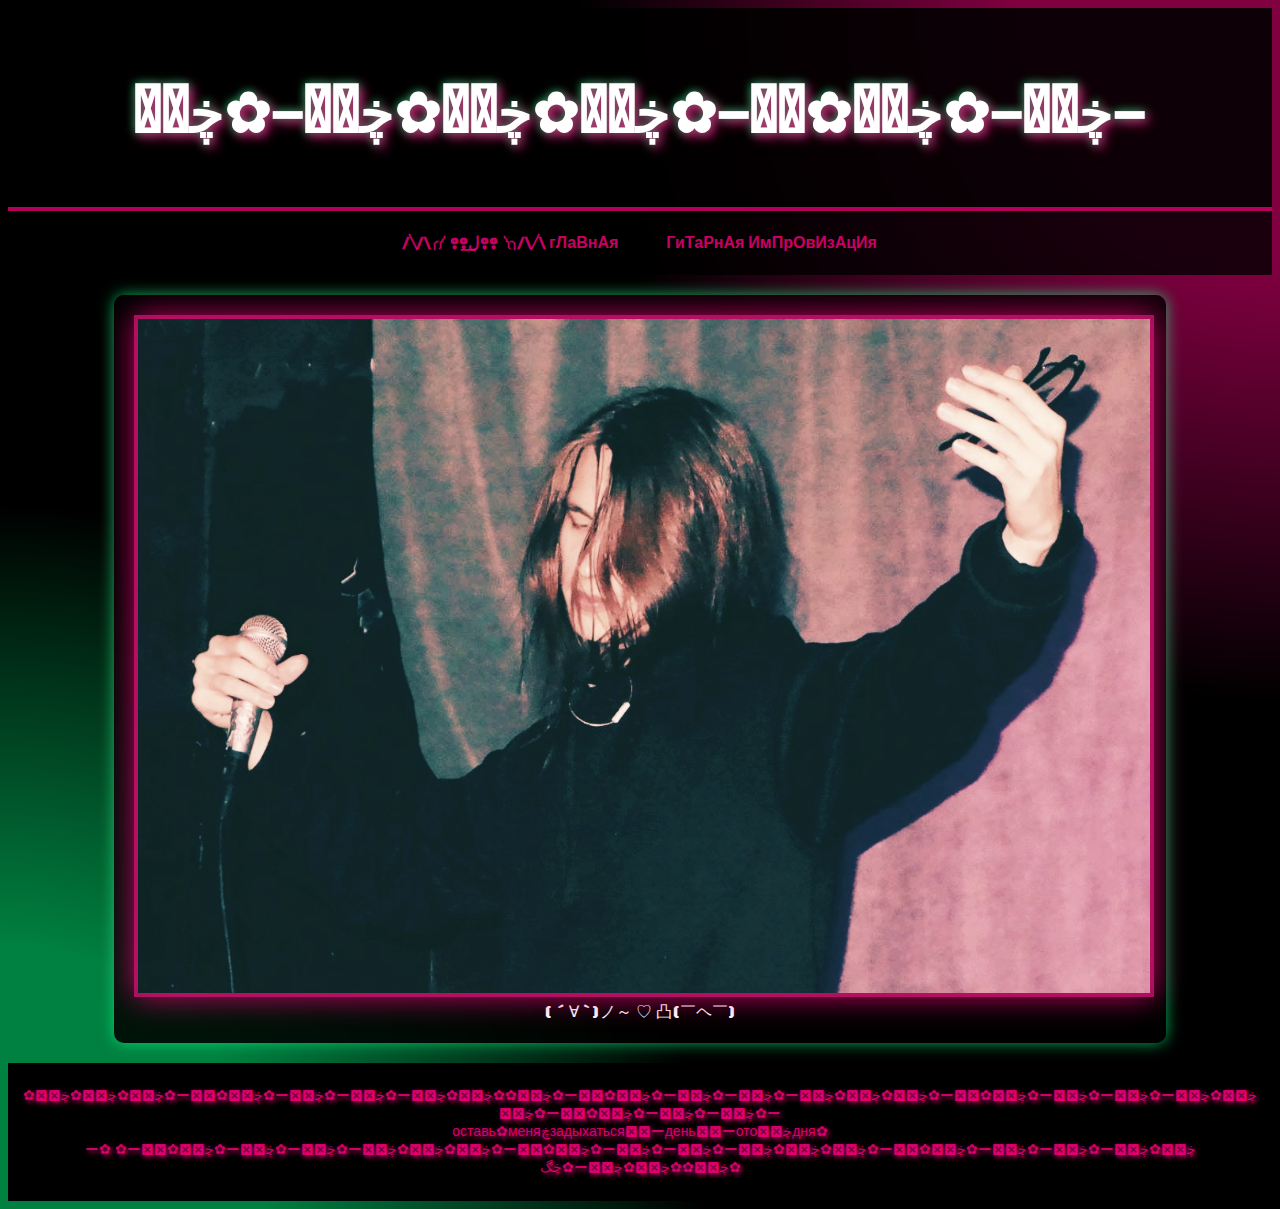
<file: index.html>
<!DOCTYPE html>
<html lang="ru">
<head>
    <meta charset="UTF-8">
    <meta name="viewport" content="width=device-width, initial-scale=1.0">
    <title>✿ڿڰۣ✿ڿڰۣ—✿ڿڰۣ—✿ڿڰۣ—✿ڿڰۣ✿ڰۣ—✿ڿڰۣ</title>
    <link rel="stylesheet" href="css/style.css">
    <link href="https://fonts.googleapis.com/css2?family=Creepster&family=Indie+Flower&display=swap" rel="stylesheet">
</head>
<body>
    <header>
<h1>ڿڰۣ—✿ڿڰۣ✿ڰۣ—✿ڿڰۣ✿ڿڰۣ✿ڿڰۣ—✿ڿڰۣ—</h1>
    </header>

    <nav>
        <a href="index.html">/╲/\╭༼ ººل͟ºº ༽╮/\╱\ гЛаВнАя</a>
        <a href="music.html">ГиТаРнАя ИмПрОвИзАцИя</a>
    </nav>

    <section class="about">
        <img src="photo_2025-02-18_07-24-16.jpg" width="500">
		<section>
		<div class="ascii-art">
		
( ´ ∀ `)ノ～ ♡ 凸(￣ヘ￣)
		</div>
		</section>
    </section>

    <footer>
	<p> 
	✿ڿڰۣ✿ڿڰۣ—✿ڿڰۣ—✿ڿڰۣ—✿ڿڰۣ✿ڰۣ—✿ڿڰۣ✿ڿڰۣ✿ڿڰۣ—✿ڿڰۣ—✿ڿڰۣ—✿ڿڰۣ✿ڰۣ—✿ڿڰۣ✿✿ڿڰۣ✿ڿڰۣ—✿ڿڰۣ—✿ڿڰۣ—✿ڿڰۣ✿ڰۣ—✿ڿڰۣ✿ڿڰۣ✿ڿڰۣ—✿ڿڰۣ—✿ڿڰۣ—✿ڿڰۣ✿ڰۣ—✿ڿڰۣ<br>
	оставь✿меняڿзадыхатьсяڰۣ—деньڰۣ—отоڿڰۣдня✿ <br>—✿
	✿ڿڰۣ✿ڿڰۣ—✿ڿڰۣ—✿ڿڰۣ—✿ڿڰۣ✿ڰۣ—✿ڿڰۣ✿ڿڰۣ✿ڿڰۣ—✿ڿڰۣ—✿ڿڰۣ—✿ڿڰۣ✿ڰۣ—✿ڿڰۣ✿ڿڰۣ✿ڿڰۣ—✿ڿڰۣ—✿ڿڰۣ—✿ڿڰۣ✿ڰۣ—✿ڿڰۣ✿✿ڿڰۣ✿ڿڰۣ—✿ڿڰ
 </p>
    </footer>
</body>
</html>
</file>
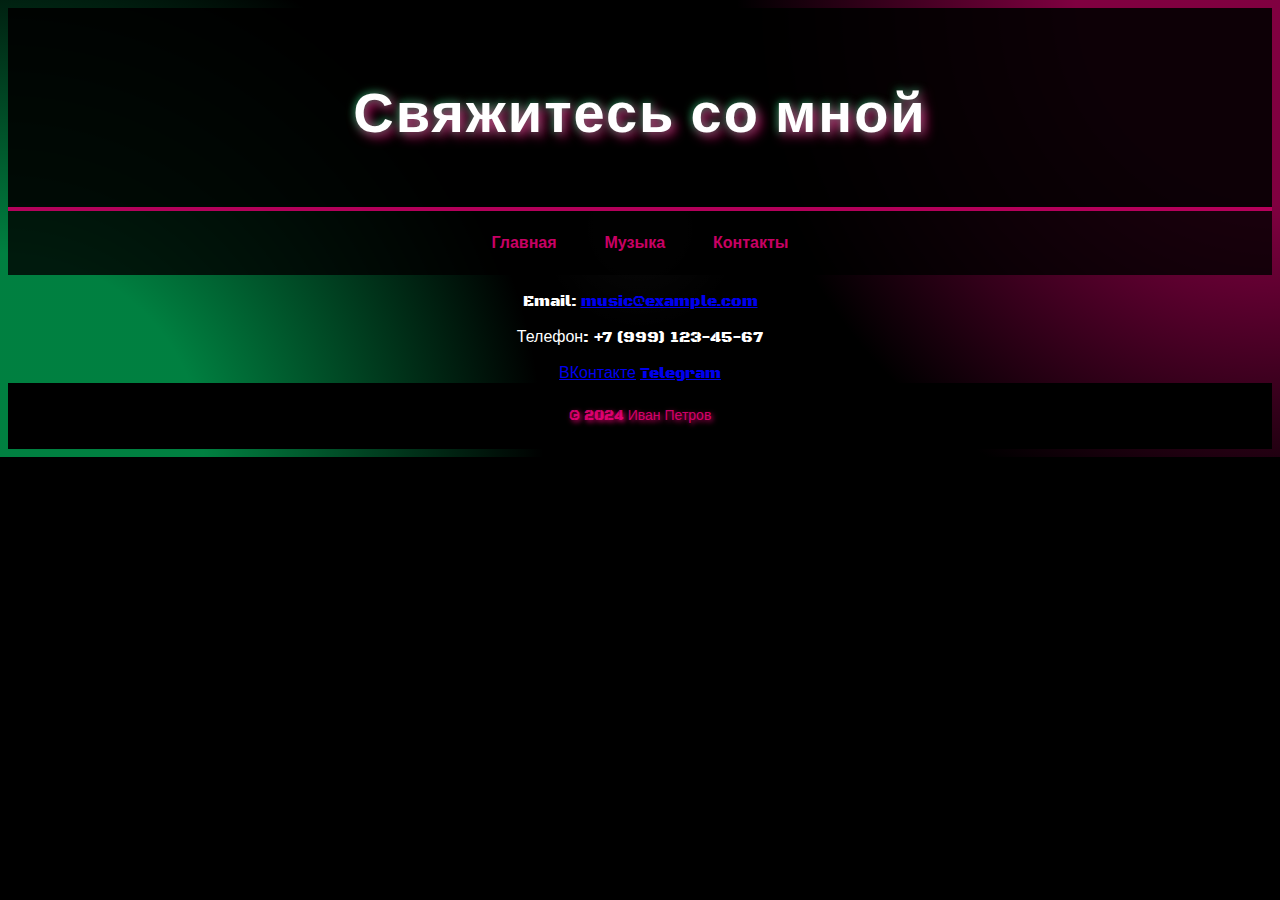
<file: contact.html>
<!DOCTYPE html>
<html lang="ru">
<head>
    <meta charset="UTF-8">
    <meta name="viewport" content="width=device-width, initial-scale=1.0">
    <title>Контакты</title>
    <link rel="stylesheet" href="css/style.css">
</head>
<body>
    <header>
        <h1>Свяжитесь со мной</h1>
    </header>

    <nav>
        <a href="index.html">Главная</a>
        <a href="music.html">Музыка</a>
        <a href="contact.html">Контакты</a>
    </nav>

    <section class="contacts">
        <p>Email: <a href="mailto:music@example.com">music@example.com</a></p>
        <p>Телефон: +7 (999) 123-45-67</p>
        <div class="social-links">
            <a href="https://vk.com/your-profile">ВКонтакте</a>
            <a href="https://t.me/your-channel">Telegram</a>
        </div>
    </section>

    <footer>
        <p>© 2024 Иван Петров</p>
    </footer>
</body>
</html>
</file>
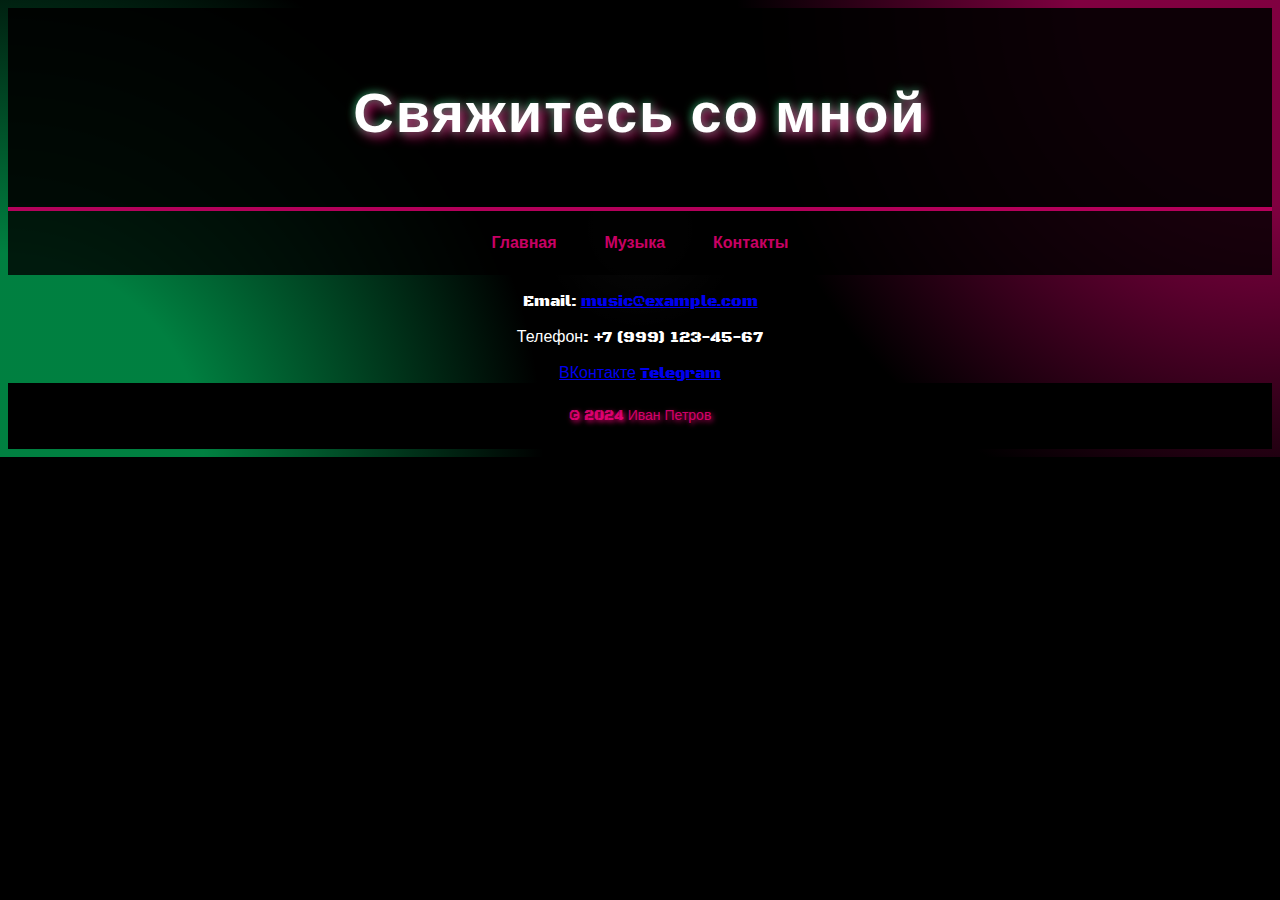
<file: contats.html>
<!DOCTYPE html>
<html lang="ru">
<head>
    <meta charset="UTF-8">
    <meta name="viewport" content="width=device-width, initial-scale=1.0">
    <title>Контакты</title>
    <link rel="stylesheet" href="css/style.css">
</head>
<body>
    <header>
        <h1>Свяжитесь со мной</h1>
    </header>

    <nav>
        <a href="index.html">Главная</a>
        <a href="music.html">Музыка</a>
        <a href="contact.html">Контакты</a>
    </nav>

    <section class="contacts">
        <p>Email: <a href="mailto:music@example.com">music@example.com</a></p>
        <p>Телефон: +7 (999) 123-45-67</p>
        <div class="social-links">
            <a href="https://vk.com/your-profile">ВКонтакте</a>
            <a href="https://t.me/your-channel">Telegram</a>
        </div>
    </section>

    <footer>
        <p>© 2024 Иван Петров</p>
    </footer>
</body>
</html>
</file>
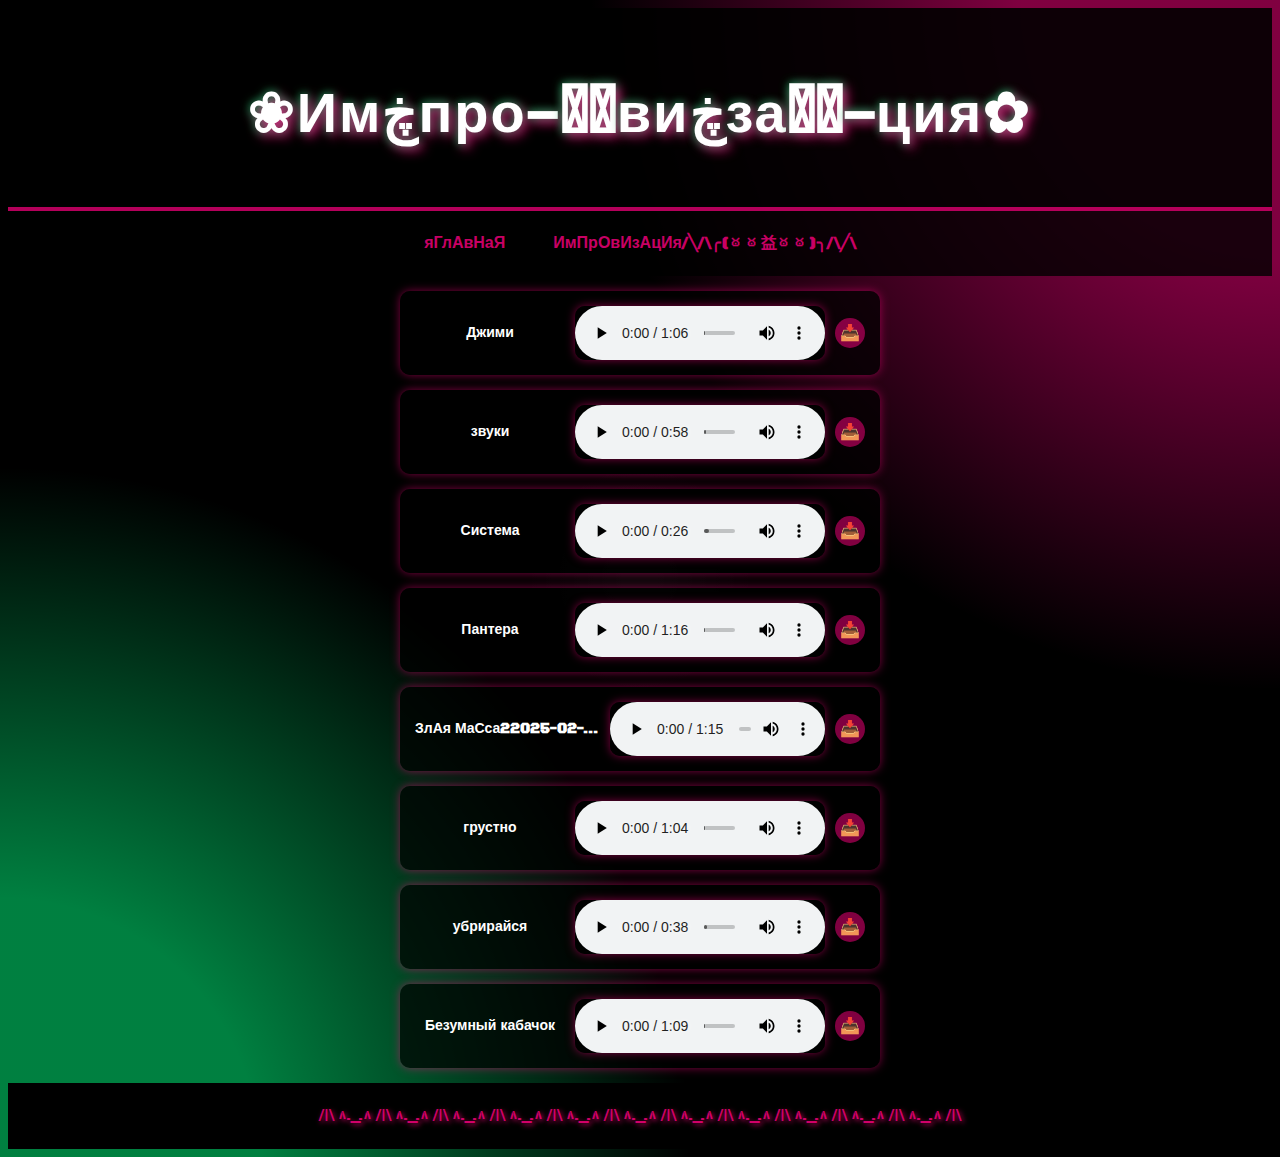
<file: music.html>
<!DOCTYPE html>
<html lang="ru">
<head>
    <meta charset="UTF-8">
    <meta name="viewport" content="width=device-width, initial-scale=1.0">
    <title>
❀Имڿпро—ڰۣвиڿзаڰۣ—ция✿ </title>
    <link rel="stylesheet" href="css/style.css">
</head>
<body>
    <header>
        <h1>
	❀Имڿпро—ڰۣвиڿзаڰۣ—ция✿
    </header>

    <nav>
        <a href="index.html">яГлАвНаЯ</a>
        <a href="music.html">ИмПрОвИзАцИя/╲/\╭(ఠఠ益ఠఠ)╮/\╱\</a>
    </nav>

    <section class="tracks">
        <!-- Треки будут добавлены с помощью JavaScript -->
    </section>

    <footer>
        <p>/|\ ^._.^ /|\
 ^._.^ /|\
 ^._.^ /|\
 ^._.^ /|\
^._.^ /|\
 ^._.^ /|\
 ^._.^ /|\
 ^._.^ /|\
 ^._.^ /|\ ^._.^ /|\
 ^._.^ /|\

</p>
    </footer>

    <script>
        // Массив с именами аудиофайлов
        const audioFiles = [
			"audio/Джими.mp3",
			"audio/звуки.mp3",
			"audio/Система.mp3",
			"audio/Пантера.mp3",
            "audio/ЗлАя МаСса22025-02-14 20_06_47.mp3",
			"audio/грустно.mp3",
			"audio/убрирайся.mp3",
			"audio/Безумный кабачок.mp3"
			
        ];

        // Функция для извлечения названия трека из имени файла
        function getTrackName(filePath) {
            // Убираем путь и расширение файла
            const fileName = filePath.split('/').pop(); // Получаем имя файла
            return fileName.replace('.mp3', ''); // Убираем расширение .mp3
        }

        // Функция для создания HTML-кода для каждого трека
        function createTrackElement(filePath) {
            const trackName = getTrackName(filePath);

            return `
                <div class="track">
                    <h3>${trackName}</h3>
                    <audio controls>
                        <source src="${filePath}" type="audio/mpeg">
                        Ваш браузер не поддерживает аудио.
                    </audio>
                    <a href="${filePath}" download>📥</a>
                </div>
            `;
        }

        // Добавляем треки на страницу
        const tracksSection = document.querySelector('.tracks');
        audioFiles.forEach(file => {
            tracksSection.innerHTML += createTrackElement(file);
        });
    </script>
</body>
</html>
</file>
<file: css/style.css>
@import url('https://fonts.googleapis.com/css2?family=Anton&family=Black+Ops+One&display=swap');

body {
    background: #000;
    background-image: radial-gradient(circle at top right, rgba(255, 0, 128, 0.5) 15%, transparent 40%),
                      radial-gradient(circle at bottom left, rgba(0, 255, 128, 0.5) 15%, transparent 40%),
                      radial-gradient(circle, rgba(255, 255, 255, 0.03) 2%, transparent 15%);
    background-size: cover;
    background-repeat: no-repeat;
    color: #fff;
    font-family: 'Black Ops One', sans-serif;
    text-align: center;
    position: relative;
    overflow-x: hidden; /* Убирает горизонтальный скролл */
}

/* Заголовок */
header {
    font-family: 'Anton', sans-serif;
    font-size: 28px;
    text-shadow: 4px 4px 12px rgba(255, 0, 128, 0.8), 0 0 10px rgba(0, 255, 128, 0.8);
    letter-spacing: 2px;
    background: rgba(0, 0, 0, 0.9);
    padding: 20px;
    border-bottom: 4px solid rgba(255, 0, 128, 0.7);
}

nav {
    background: rgba(0, 0, 0, 0.8);
    padding: 10px;
}

nav a {
    text-decoration: none;
    color: rgba(255, 0, 128, 0.8);
    font-weight: bold;
    padding: 10px 20px;
    display: inline-block;
    border: 2px solid transparent;
    transition: all 0.3s ease;
}

nav a:hover {
    background: rgba(255, 0, 128, 0.8);
    color: #000;
    border-radius: 5px;
    border: 2px solid rgba(255, 0, 128, 0.8);
    text-shadow: 0 0 10px rgba(255, 0, 128, 0.8);
}

.about {
    background: rgba(0, 0, 0, 0.85);
    padding: 20px;
    border-radius: 10px;
    margin: 20px auto;
    max-width: 80%;
    box-shadow: 0 0 15px rgba(0, 255, 128, 0.7);
}

.about h2 {
    color: rgba(255, 0, 128, 0.8);
    text-shadow: 0 0 12px rgba(255, 0, 128, 0.8);
}

.about img {
    border: 4px solid rgba(255, 0, 128, 0.8);
    filter: grayscale(30%) drop-shadow(0 0 15px rgba(255, 0, 128, 0.8));
    transition: all 0.3s ease;
    width: 100%; /* делает изображение адаптивным */
    height: auto; /* сохраняет пропорции */
}

.about img:hover {
    filter: grayscale(0%) drop-shadow(0 0 20px rgba(255, 0, 128, 0.8));
}

footer {
    background-color: #000;
    padding: 10px;
    text-shadow: 2px 2px 5px rgba(255, 0, 128, 0.8);
    font-size: 14px;
}

footer p {
    color: rgba(255, 0, 128, 0.8);
}

button {
    background: rgba(255, 0, 128, 0.8);
    border: none;
    color: #000;
    padding: 10px 20px;
    font-size: 16px;
    font-weight: bold;
    text-transform: uppercase;
    cursor: pointer;
    transition: all 0.3s ease;
    text-shadow: 0 0 5px rgba(255, 0, 128, 0.8);
}

button:hover {
    background: rgba(0, 255, 128, 0.8);
    color: #000;
    text-shadow: 0 0 10px rgba(0, 255, 128, 0.8);
}

/* Медиазапросы для адаптивности */
@media (max-width: 768px) {
    header {
        font-size: 24px; /* уменьшает размер шрифта на меньших экранах */
    }

    .about {
        max-width: 95%; /* увеличивает доступную ширину на мобильных устройствах */
        padding: 15px;
    }

    footer {
        font-size: 12px; /* уменьшает размер шрифта в футере */
    }

    nav a {
        padding: 8px 15px; /* уменьшает отступы в навигации */
    }
}

@media (max-width: 480px) {
    header {
        font-size: 20px; /* еще больше уменьшает размер шрифта */
    }
}
.track {
    background: rgba(0, 0, 0, 0.7);
    padding: 15px;
    border-radius: 10px;
    box-shadow: 0 0 10px rgba(255, 0, 128, 0.5);
    margin: 15px auto;
    max-width: 450px;
    display: flex;
    align-items: center;
    gap: 10px;
    justify-content: space-between;
    overflow: hidden;
    white-space: nowrap;
}

/* Ограничение длины названия трека */
.track h3 {
    flex-grow: 1;
    font-size: 14px;
    text-overflow: ellipsis;
    overflow: hidden;
    white-space: nowrap;
    max-width: 200px;
}

/* Стилизация плеера */
audio {
    flex-grow: 1;
    max-width: 250px;
    background: rgba(0, 0, 0, 0.8);
    border-radius: 10px;
    box-shadow: 0 0 10px rgba(255, 0, 128, 0.5);
}

/* Кнопка скачивания */
.track a {
    display: flex;
    align-items: center;
    justify-content: center;
    width: 30px;
    height: 30px;
    font-size: 16px;
    background: rgba(255, 0, 128, 0.5);
    color: #000;
    text-decoration: none;
    border-radius: 50%;
    transition: background 0.3s ease;
    flex-shrink: 0;
}

.track a:hover {
    background: rgba(255, 0, 128, 0.8);
}
</file>
